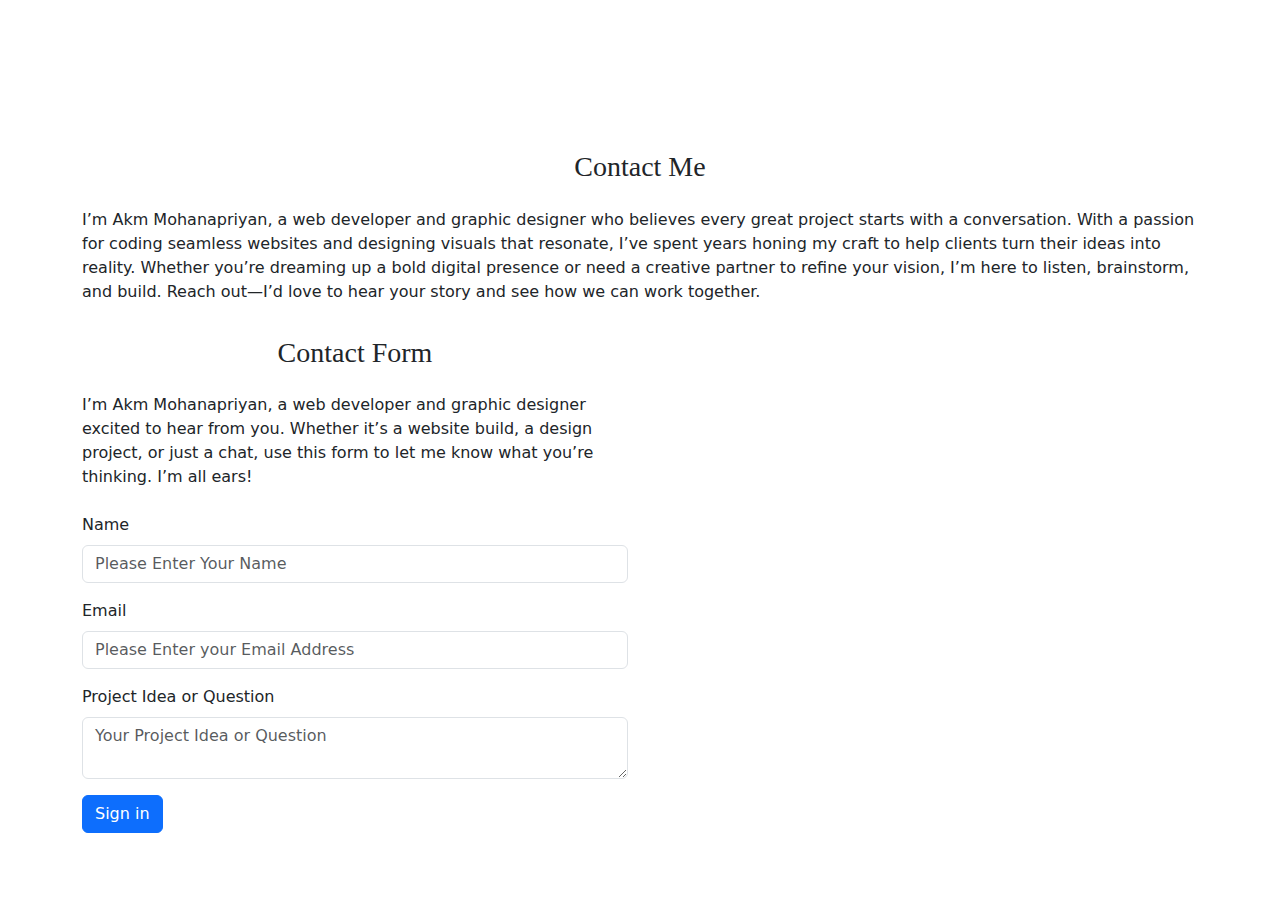
<file: Assests/contact.html>
<!DOCTYPE html>
<html lang="en">

<head>
    <meta charset="UTF-8">
    <meta name="viewport" content="width=device-width, initial-scale=1.0">

    <!-- boostrap css cdn link  -->
    <link href="https://cdn.jsdelivr.net/npm/bootstrap@5.3.3/dist/css/bootstrap.min.css" rel="stylesheet"
        integrity="sha384-QWTKZyjpPEjISv5WaRU9OFeRpok6YctnYmDr5pNlyT2bRjXh0JMhjY6hW+ALEwIH" crossorigin="anonymous">

    <!-- boostrap js cdn link -->
    <script src="https://cdn.jsdelivr.net/npm/bootstrap@5.3.3/dist/js/bootstrap.bundle.min.js"
        integrity="sha384-YvpcrYf0tY3lHB60NNkmXc5s9fDVZLESaAA55NDzOxhy9GkcIdslK1eN7N6jIeHz"
        crossorigin="anonymous"></script>

    <!-- boostrap icon cdn link -->
    <link rel="stylesheet" href="https://cdn.jsdelivr.net/npm/bootstrap-icons@1.11.3/font/bootstrap-icons.min.css">

    <link rel="stylesheet" href="">

    <title>Contact Page</title>

    <style>

        /* contact page style start */

    .contact .row {
        padding-top: 150px;
    }

    .contact h3 {
        font-family: 'Times New Roman', Times, serif;
    }

/* contact page style end */

    </style>
</head>

<body>


    <section class="contact">

        <div class="container">


            <div class="row">

                <h3 class="text-center pb-3">Contact Me</h3>

                <p class="text-justify pb-3">
                    I’m Akm Mohanapriyan, a web developer and graphic designer who believes every great project starts
                    with
                    a conversation.
                    With a passion for coding seamless websites and designing visuals that resonate, I’ve spent years
                    honing
                    my craft to help clients turn their ideas into reality.
                    Whether you’re dreaming up a bold digital presence or need a creative partner to refine your vision,
                    I’m
                    here to listen, brainstorm, and build.
                    Reach out—I’d love to hear your story and see how we can work together.
                </p>

                <div class="col-md-6">

                    <form action="" method="get">

                        <h3 class="text-center pb-3">Contact Form</h3>

                        <p class="pb-2">I’m Akm Mohanapriyan, a web developer and graphic designer excited to hear from you. Whether
                            it’s a website build, a design project, or just a chat, use this form to let me know what
                            you’re thinking. I’m all ears!</p>

                        <div class="mb-3">
                            <label for="" class="form-label">Name</label>
                            <input type="text" class="form-control" id="nameInput" placeholder="Please Enter Your Name"
                                required>
                        </div>

                        <div class="mb-3">
                            <label for="" class="form-label">Email</label>
                            <input type="email" class="form-control" id="emailInput"
                                placeholder="Please Enter your Email Address" required>
                        </div>

                        <div class="mb-3">
                            <label for="formGroupExampleInput" class="form-label">Project Idea or Question</label>
                            <textarea id="message" class="form-control" name="message"
                                placeholder="Your Project Idea or Question" required></textarea>
                        </div>

                        <div>
                            <button type="submit" class="btn btn-primary">Sign in</button>
                        </div>


                    </form>

                </div>

                <div class="col-md-6">

                    <iframe src="https://www.google.com/maps/embed?pb=!1m14!1m8!1m3!1d3960.694454396329!2d79.861243!3d6.9270786!3m2!1i1024!2i768!4f13.1!3m3!1m2!1s0x3afe4dd58cc450c3%3A0x94ed257173d6e40!2sKarainagar%20Jetty!5e0!3m2!1sta!2slk!4v1742122670310!5m2!1sta!2slk" width="600" height="450" style="border:0;" allowfullscreen="" loading="lazy" referrerpolicy="no-referrer-when-downgrade"></iframe>

                </div>

            </div>

        </div>

    </section>

</body>

</html>
</file>
